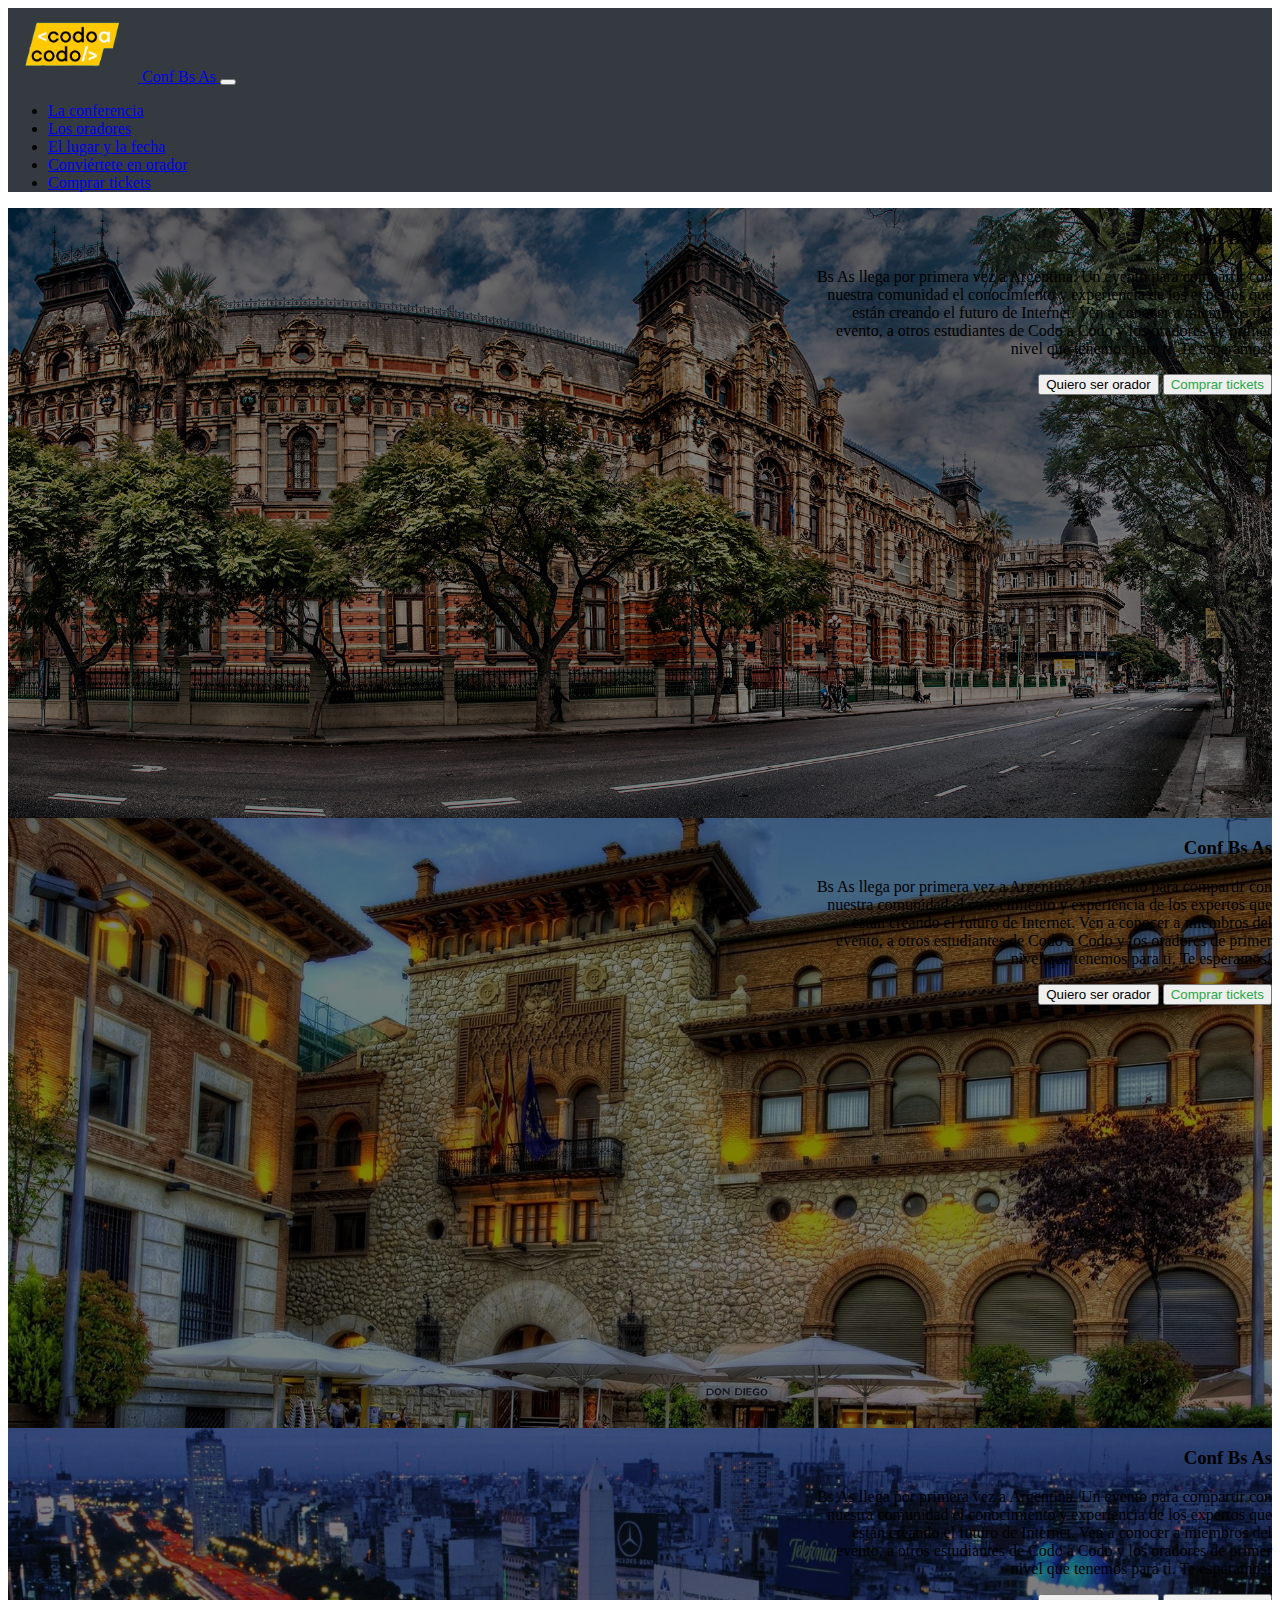
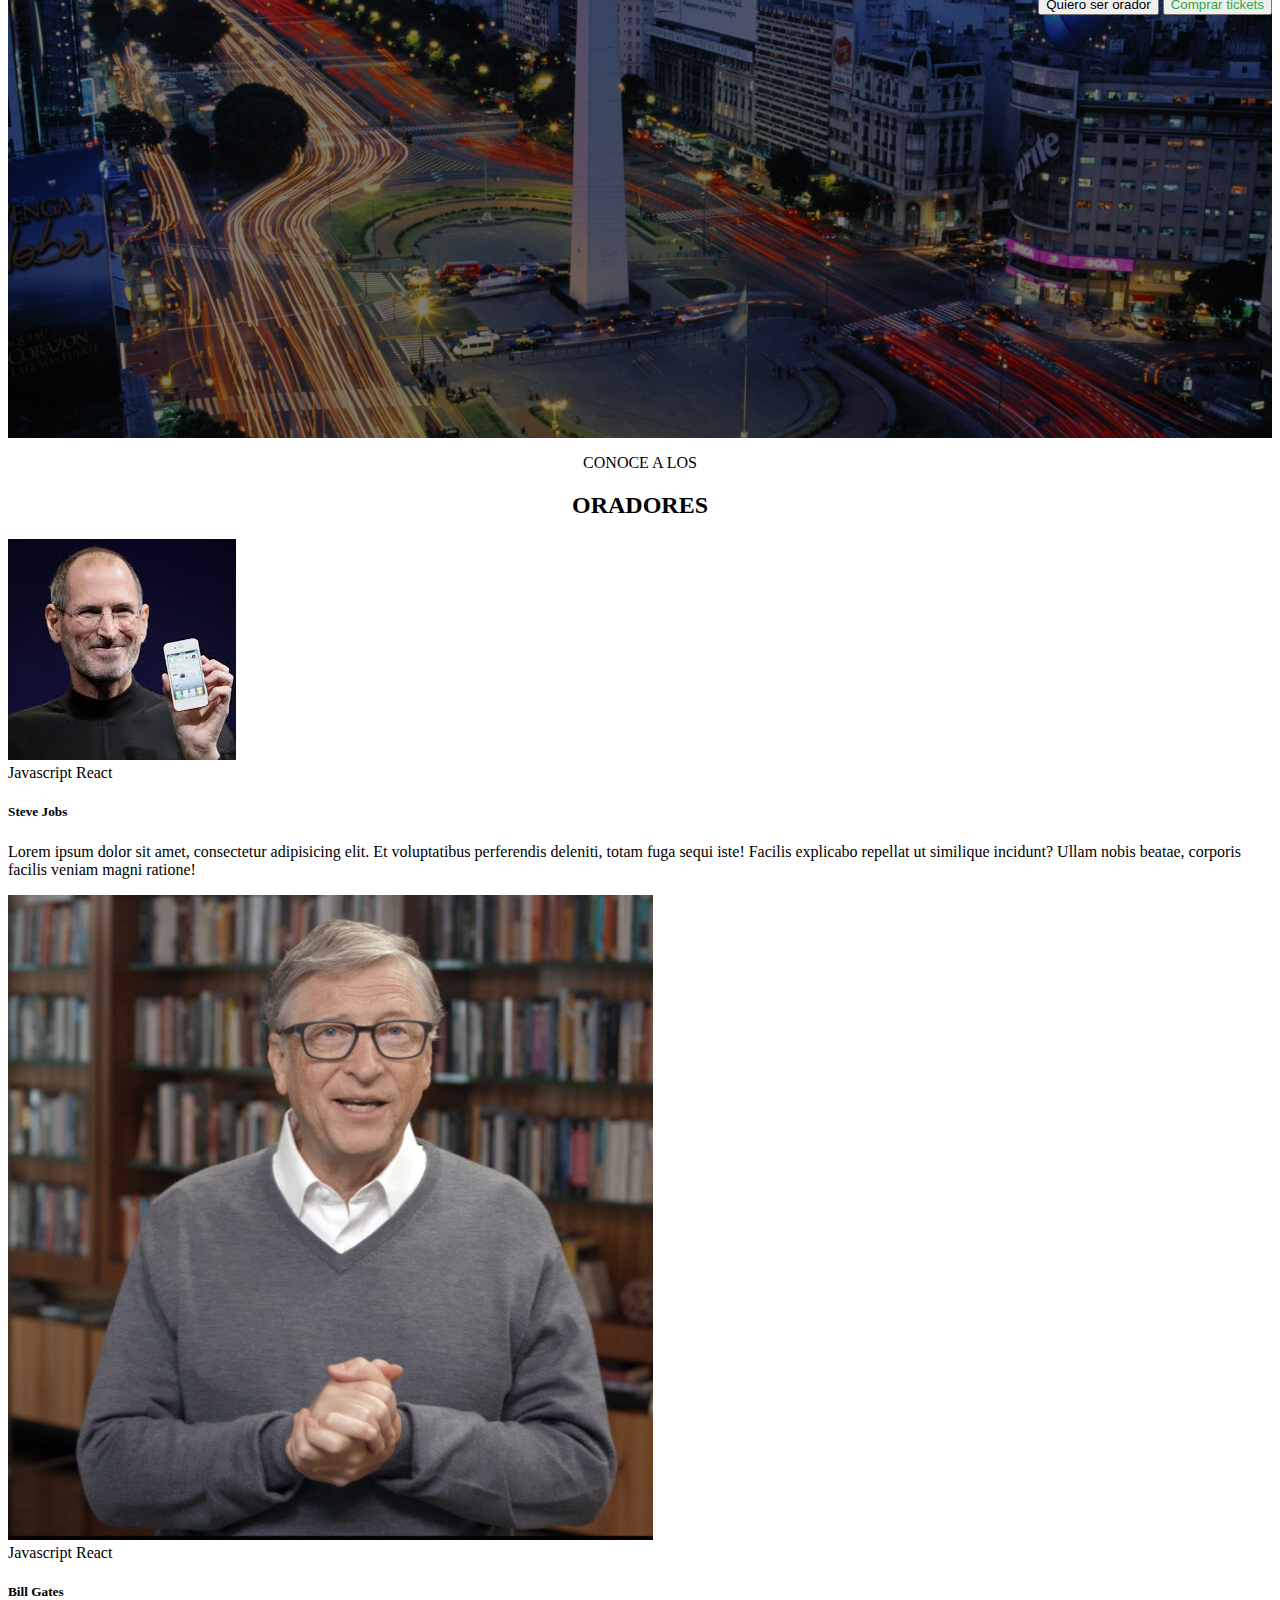
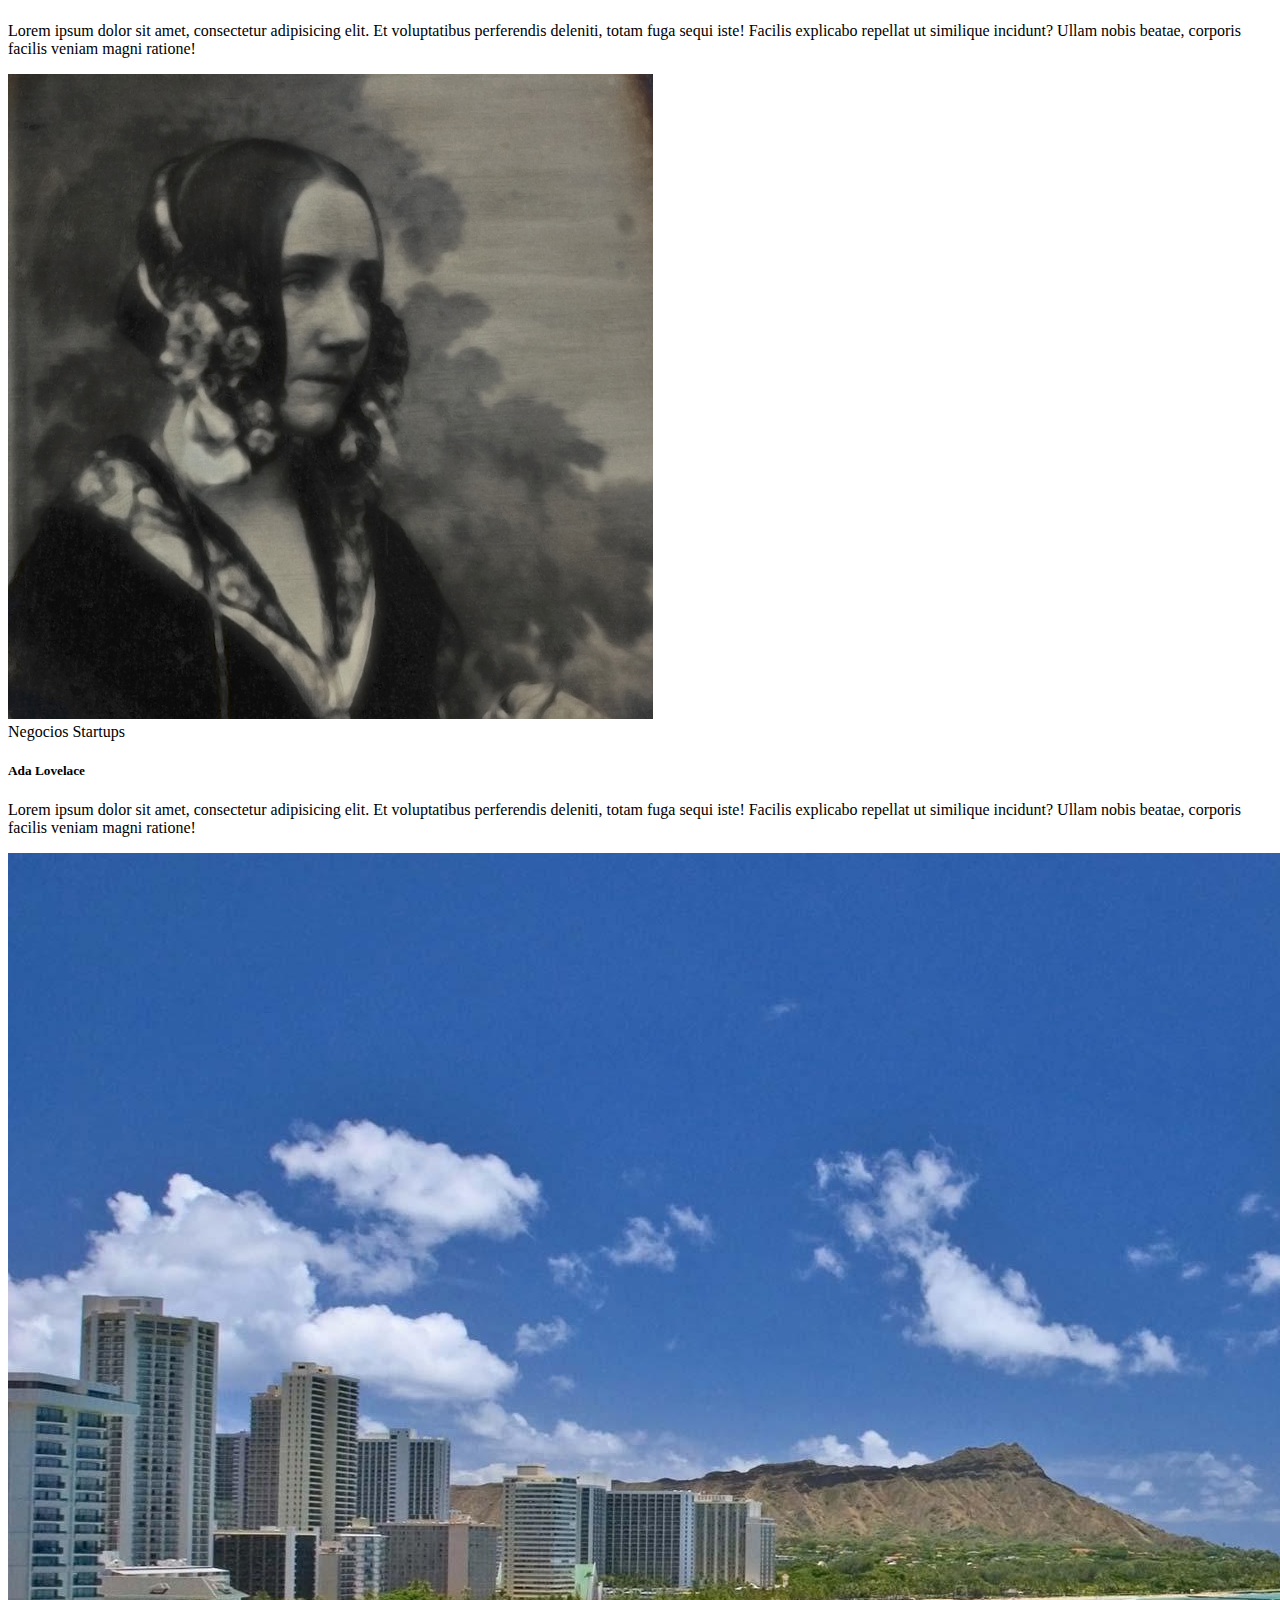
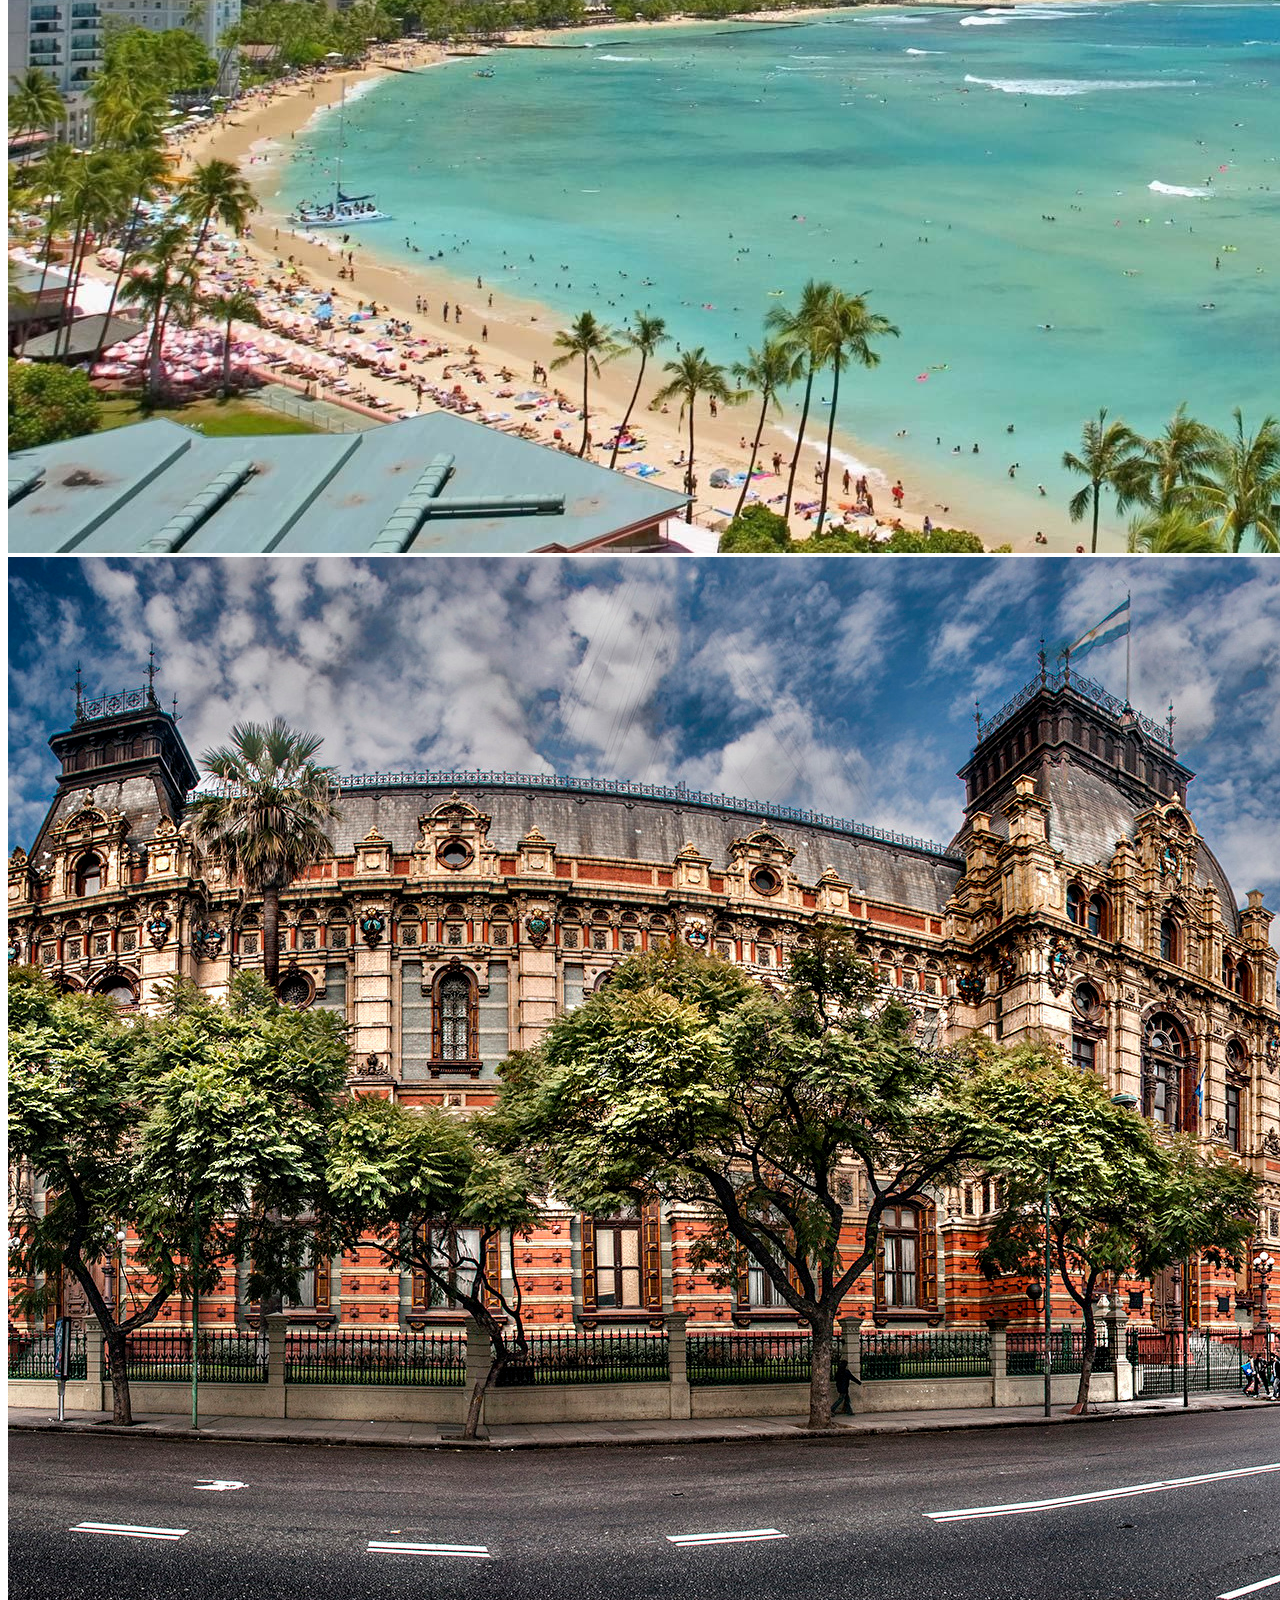
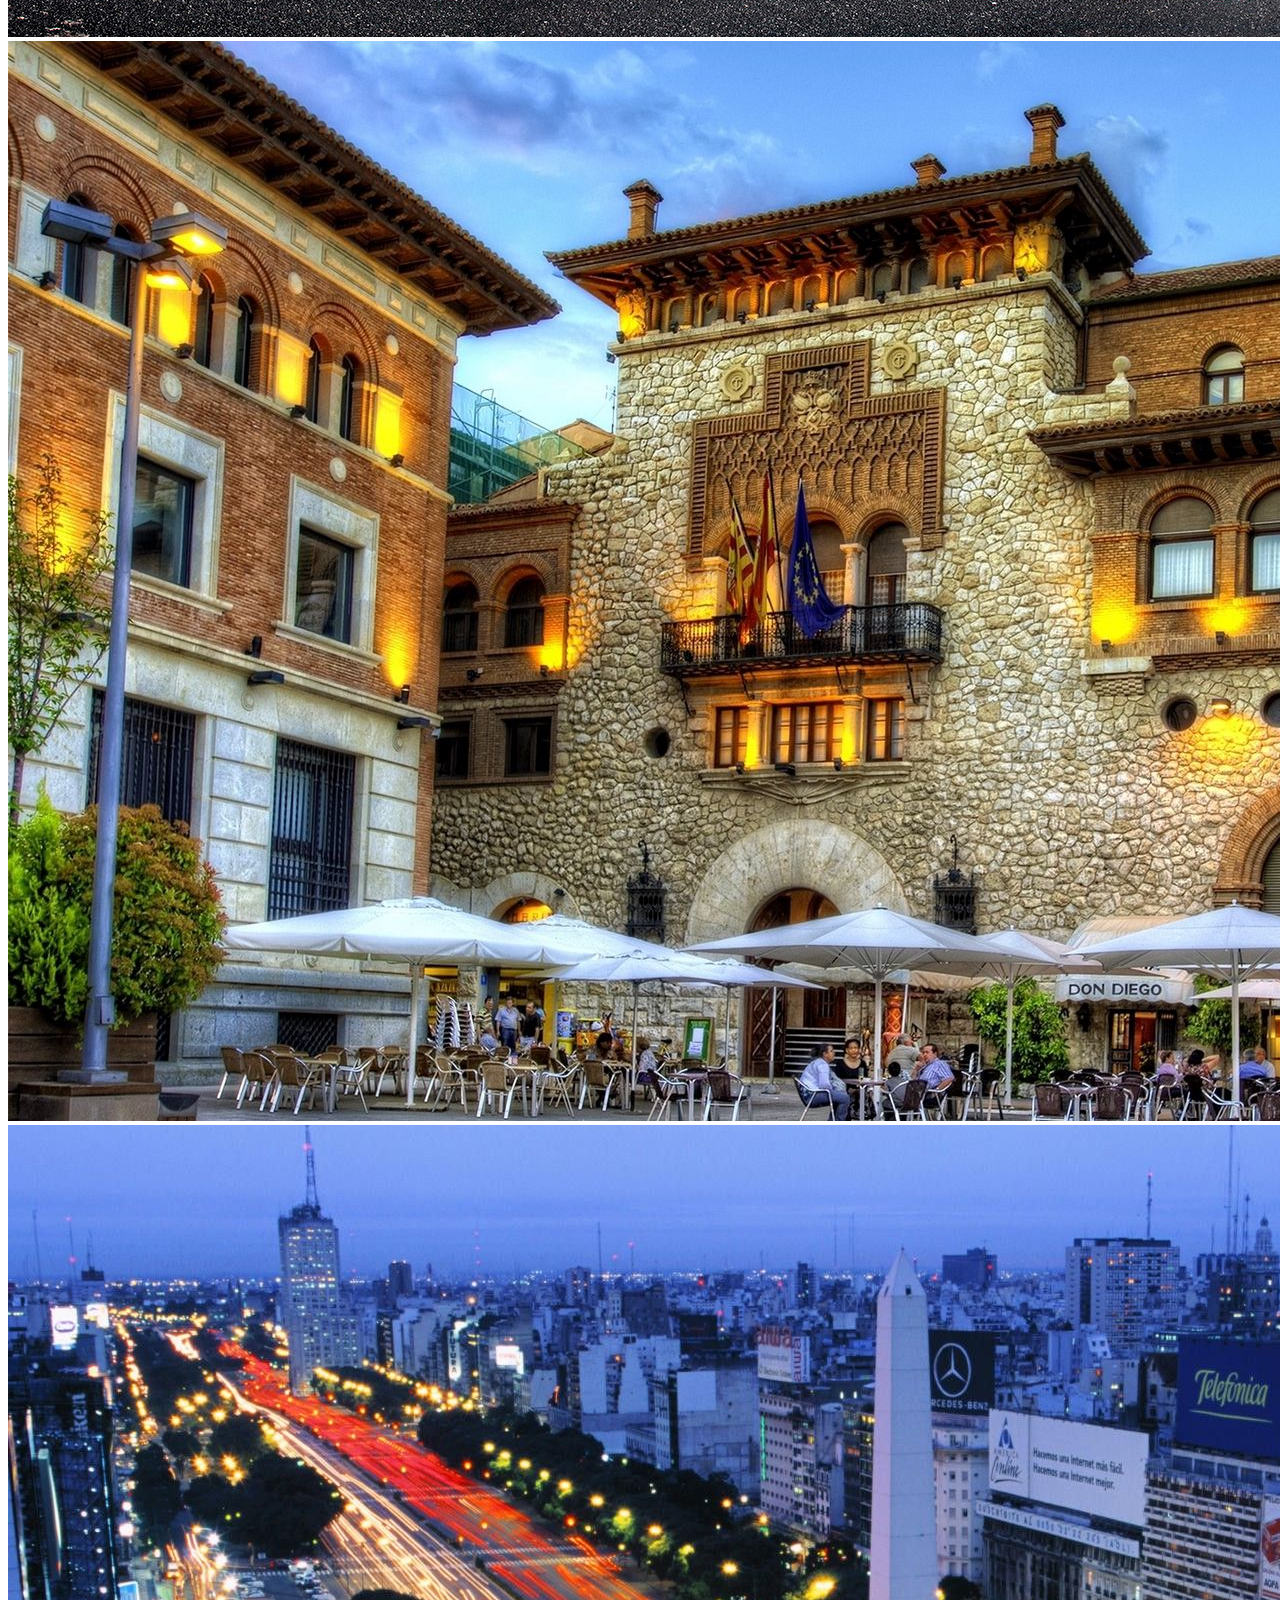
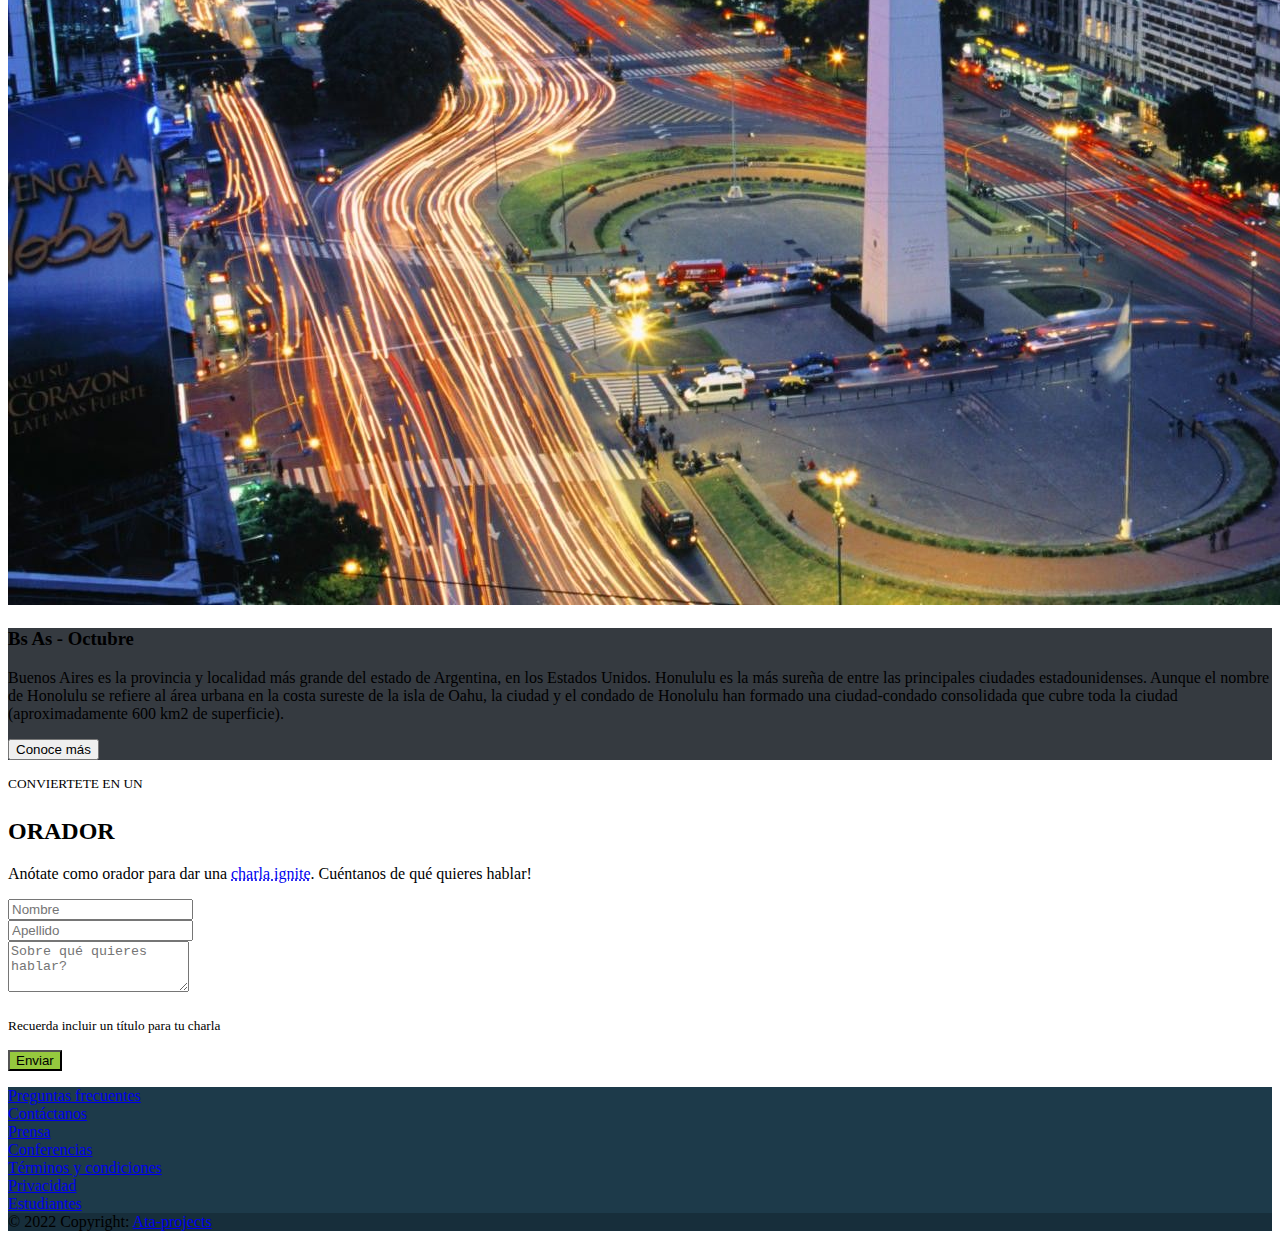
<file: index.html>
<!DOCTYPE html>
<html lang="en">
<head>

    <!-- Required meta tags -->
    <meta charset="UTF-8">
    <meta http-equiv="X-UA-Compatible" content="IE=edge">
    <meta name="viewport" content="width=device-width, initial-scale=1.0">

    <!-- CSS -->
    <link rel="stylesheet" href="/css/style.css">
    
    <!-- Bootstrap CSS -->
    <link href="https://cdn.jsdelivr.net/npm/bootstrap@5.2.1/dist/css/bootstrap.min.css" rel="stylesheet" integrity="sha384-iYQeCzEYFbKjA/T2uDLTpkwGzCiq6soy8tYaI1GyVh/UjpbCx/TYkiZhlZB6+fzT" crossorigin="anonymous">

    <title>TP Integrador</title>
</head>

<body>
    <!-- HEADER -->
    <header>
        <!-- Navbar container -->
        <nav class="navbar fixed-top navbar-expand-lg navbar-dark bg-graynav">
            <div class="container" style="max-width: 90%;">
                <a class="navbar-brand ps-3 p-2 fs-3" href="/html/index.html">
                    <img src="/images/codoacodo.png" alt="" width="130px" height="auto"
                        class="d-inline-block align-text-center">
                    Conf Bs As
                </a>
                <button class="navbar-toggler" type="button" data-bs-toggle="collapse"
                    data-bs-target="#navbarTogglerDemo02" aria-controls="navbarTogglerDemo02" aria-expanded="false"
                    aria-label="Toggle navigation">
                    <span class="navbar-toggler-icon pr-2"></span>
                </button>

                <div class="collapse navbar-collapse" id="navbarTogglerDemo02">
                    <ul class="navbar-nav ms-auto mb-2 mb-lg-0 end-0 pe-3 p-2">
                        <li class="nav-item">
                            <a class="nav-link active" aria-current="page" href="#">La conferencia</a>
                        </li>
                        <li class="nav-item">
                            <a class="nav-link" href="#oradores">Los oradores</a>
                        </li>
                        <li class="nav-item">
                            <a class="nav-link" href="#lugarYFecha">El lugar y la fecha</a>
                        </li>
                        <li class="nav-item">
                            <a class="nav-link" href="#convierteteFormulario">Conviértete en orador</a>
                        </li>
                        <li class="nav-item">
                            <a class="nav-link text-success" href="#">Comprar tickets</a>
                        </li>
                    </ul>
                </div>
            </div>
        </nav>
    </header>

    <!-- MAIN -->
    <main>
        <!-- Carrousel -->
        <div id="carouselExampleSlidesOnly" class="carousel slide" data-bs-ride="carousel">
            <div class="carousel-inner">
                <div class="carousel-item active img-1 tot-img">
                    <div class="grad-img">
                        <div class="carousel-caption d-none d-md-block">
                            <h3>Conf Bs As</h3>
                            <p>Bs As llega por primera vez a Argentina. Un evento para compartir con<br>
                                nuestra comunidad el conocimiento y experiencia de los expertos que<br>
                                están creando el futuro de Internet. Ven a conocer a miembros del<br>
                                evento, a otros estudiantes de Codo a Codo y los oradores de primer<br>
                                nivel que tenemos para ti. Te esperamos!</p>
                            <div class="d-grid gap-2 d-md-block">
                                <button type="button" class="btn btn-outline-light">Quiero ser orador</button>
                                <button type="button" class="btn btn-success c-green">Comprar tickets</button>
                            </div>
                        </div>
                    </div>
                </div>

                <div class="carousel-item img-2 tot-img">
                    <div class="grad-img">
                        <div class="carousel-caption d-none d-md-block">
                            <h3>Conf Bs As</h3>
                            <p>Bs As llega por primera vez a Argentina. Un evento para compartir con<br>
                                nuestra comunidad el conocimiento y experiencia de los expertos que<br>
                                están creando el futuro de Internet. Ven a conocer a miembros del<br>
                                evento, a otros estudiantes de Codo a Codo y los oradores de primer<br>
                                nivel que tenemos para ti. Te esperamos!</p>
                            <div class="d-grid gap-2 d-md-block">
                                <button type="button" class="btn btn-outline-light">Quiero ser orador</button>
                                <button type="button" class="btn btn-success c-green">Comprar tickets</button>
                            </div>
                        </div>
                    </div>
                </div>

                <div class="carousel-item img-3 tot-img">
                    <div class="grad-img">
                        <div class="carousel-caption d-none d-md-block">
                            <h3>Conf Bs As</h3>
                            <p>Bs As llega por primera vez a Argentina. Un evento para compartir con<br>
                                nuestra comunidad el conocimiento y experiencia de los expertos que<br>
                                están creando el futuro de Internet. Ven a conocer a miembros del<br>
                                evento, a otros estudiantes de Codo a Codo y los oradores de primer<br>
                                nivel que tenemos para ti. Te esperamos!</p>
                            <div class="d-grid gap-2 d-md-block">
                                <button type="button" class="btn btn-outline-light">Quiero ser orador</button>
                                <button type="button" class="btn btn-success c-green">Comprar tickets</button>
                            </div>
                        </div>
                    </div>
                </div>

            </div>
        </div>

        <!-- Cards -->
        <div id="oradores" class="container">
            <!-- Texto superior de cards -->
            <p class="text-secondary pb-0 mb-0 mt-3" style="text-align: center;">CONOCE A LOS</p>
            <h2 style="text-align: center;">ORADORES</h2>

            <!-- Cards -->
            <div class="row row-cols-1 row-cols-md-3 g-3">
                <div class="col">
                    <div class="card h-100">
                        <img src="/images/steve.jpg" class="card-img-top" alt="Steve">
                        <div class="card-body">
                            <span class="badge bg-warning text-dark">Javascript</span>
                            <span class="badge bg-info text-light">React</span>
                            <h5 class="card-title">Steve Jobs</h5>
                            <p class="card-text">Lorem ipsum dolor sit amet, consectetur adipisicing elit. Et
                                voluptatibus
                                perferendis deleniti, totam fuga sequi iste! Facilis explicabo repellat ut similique
                                incidunt?
                                Ullam nobis beatae, corporis facilis veniam magni ratione!</p>
                        </div>
                    </div>
                </div>
                <div class="col">
                    <div class="card h-100">
                        <img src="/images/bill.jpg" class="card-img-top" alt="Bill">
                        <div class="card-body">
                            <span class="badge bg-warning text-dark">Javascript</span>
                            <span class="badge bg-info text-light">React</span>
                            <h5 class="card-title">Bill Gates</h5>
                            <p class="card-text">Lorem ipsum dolor sit amet, consectetur adipisicing elit. Et
                                voluptatibus
                                perferendis deleniti, totam fuga sequi iste! Facilis explicabo repellat ut similique
                                incidunt?
                                Ullam nobis beatae, corporis facilis veniam magni ratione!</p>
                        </div>
                    </div>
                </div>
                <div class="col">
                    <div class="card h-100">
                        <img src="/images/ada.jpeg" class="card-img-top" alt="Ada">
                        <div class="card-body">
                            <span class="badge bg-secondary">Negocios</span>
                            <span class="badge bg-danger">Startups</span>
                            <h5 class="card-title">Ada Lovelace</h5>
                            <p class="card-text">Lorem ipsum dolor sit amet, consectetur adipisicing elit. Et
                                voluptatibus
                                perferendis deleniti, totam fuga sequi iste! Facilis explicabo repellat ut similique
                                incidunt?
                                Ullam nobis beatae, corporis facilis veniam magni ratione!</p>
                        </div>
                    </div>
                </div>
            </div>
        </div>

        <!-- Card y Carrusel -->
        <div id="lugarYFecha" class="card mb-3 text-light mt-4" style="max-width: 100%;">
            <div class="row g-0">
                <div class="col-md-6 d-flex border">
                    <!-- Carrusel -->
                    <div id="carouselExampleSlidesOnly" class="carousel slide" data-bs-ride="carousel">
                        <div class="carousel-inner">
                            <div class="carousel-item active">
                                <img src="/images/honolulu.jpg" class="d-block w-100" alt="Honolulu">
                            </div>
                            <div class="carousel-item">
                                <img src="/images/hawaii.jpg" class="d-block w-100" alt="...">
                            </div>
                            <div class="carousel-item">
                                <img src="/images/hawaii2.jpg" class="d-block w-100" alt="...">
                            </div>
                            <div class="carousel-item">
                                <img src="/images/hawaii3.jpg" class="d-block w-100" alt="...">
                            </div>
                        </div>
                    </div>
                </div>

                <!-- Texto carrusel -->
                <div class="col-md-6 d-flex border">
                    <div class="card-body bg-graynav">
                        <h3 class="card-title">Bs As - Octubre</h3>
                        <p class="card-text">Buenos Aires es la provincia y localidad más grande del estado de
                            Argentina, en los Estados Unidos. Honululu es la más sureña de entre las principales
                            ciudades estadounidenses. Aunque el nombre de Honolulu se refiere al área urbana en la costa
                            sureste de la isla de Oahu, la ciudad y el condado de Honolulu han formado una
                            ciudad-condado consolidada que cubre toda la ciudad (aproximadamente 600 km2 de superficie).
                        </p>
                        <button type="button" class="btn btn-outline-light">Conoce más</button>
                    </div>
                </div>
            </div>
        </div>

        <!-- Form -->
        <div id="convierteteFormulario" class="container w-50 pt-2">
            <!-- Texto superior del formulario -->
            <div class="text-center">
                <p class="text-secondary m-0"><sup>CONVIERTETE EN UN</sup>
                <h2>ORADOR</h2>
                </p>
                <p class="text-secondary m-1">Anótate como orador para dar una <a href="#!" class="text-secondary"
                        style="text-decoration-style: dotted;">charla ignite</a>. Cuéntanos de qué quieres
                    hablar!</p>
            </div>
            <!-- Formulario -->
            <form class="row g-1 gx-5">
                <div class="col-md-6 mb-3">
                    <input type="text" class="form-control" placeholder="Nombre">
                </div>
                <div class="col-md-6 mb-3">
                    <input type="text" class="form-control" placeholder="Apellido">
                </div>
                <div class="mb-3">
                    <textarea class="form-control fs-4" rows="3" placeholder="Sobre qué quieres hablar?"></textarea>
                    <p class="text-secondary"><sub>Recuerda incluir un título para tu charla</sub></p>
                </div>
                <div class="d-grid">
                    <button class="btn text-white fs-5" style="background-color: #96c93e;" type="submit">Enviar</button>
                </div>
            </form>
        </div>
    </main>

    <!-- FOOTER -->
    <footer class="text-center text-white">
        <section class="mt-8">
            <div class="row align-items-center d-inline-flex justify-content-center p-4">
                <!-- Links del footer -->
                <div class="col gx-5">
                    <a href="#!" class="text-white text-decoration-none">Preguntas frecuentes</a>
                </div>
                <div class="col gx-5">
                    <a href="#!" class="text-white text-decoration-none">Contáctanos</a>
                </div>
                <div class="col gx-5">
                    <a href="#!" class="text-white text-decoration-none">Prensa</a>
                </div>
                <div class="col gx-5">
                    <a href="#!" class="text-white text-decoration-none">Conferencias</a>
                </div>
                <div class="col gx-5">
                    <a href="#!" class="text-white text-decoration-none">Términos y condiciones</a>
                </div>
                <div class="col gx-5">
                    <a href="#!" class="text-white text-decoration-none">Privacidad</a>
                </div>
                <div class="col">
                    <a href="#!" class="text-white text-decoration-none">Estudiantes</a>
                </div>
            </div>
        </section>

        <!-- Copyright -->
        <div class="text-center p-2 bg-cr">
            © 2022 Copyright:
            <a class="text-white" href="https://github.com/AleTaborda">Ata-projects</a>
        </div>
    </footer>

    <!--Bootstrap Bundle with Popper -->
    <script src="https://cdn.jsdelivr.net/npm/bootstrap@5.2.1/dist/js/bootstrap.bundle.min.js" integrity="sha384-u1OknCvxWvY5kfmNBILK2hRnQC3Pr17a+RTT6rIHI7NnikvbZlHgTPOOmMi466C8" crossorigin="anonymous"></script>
</body>
</html>
</file>
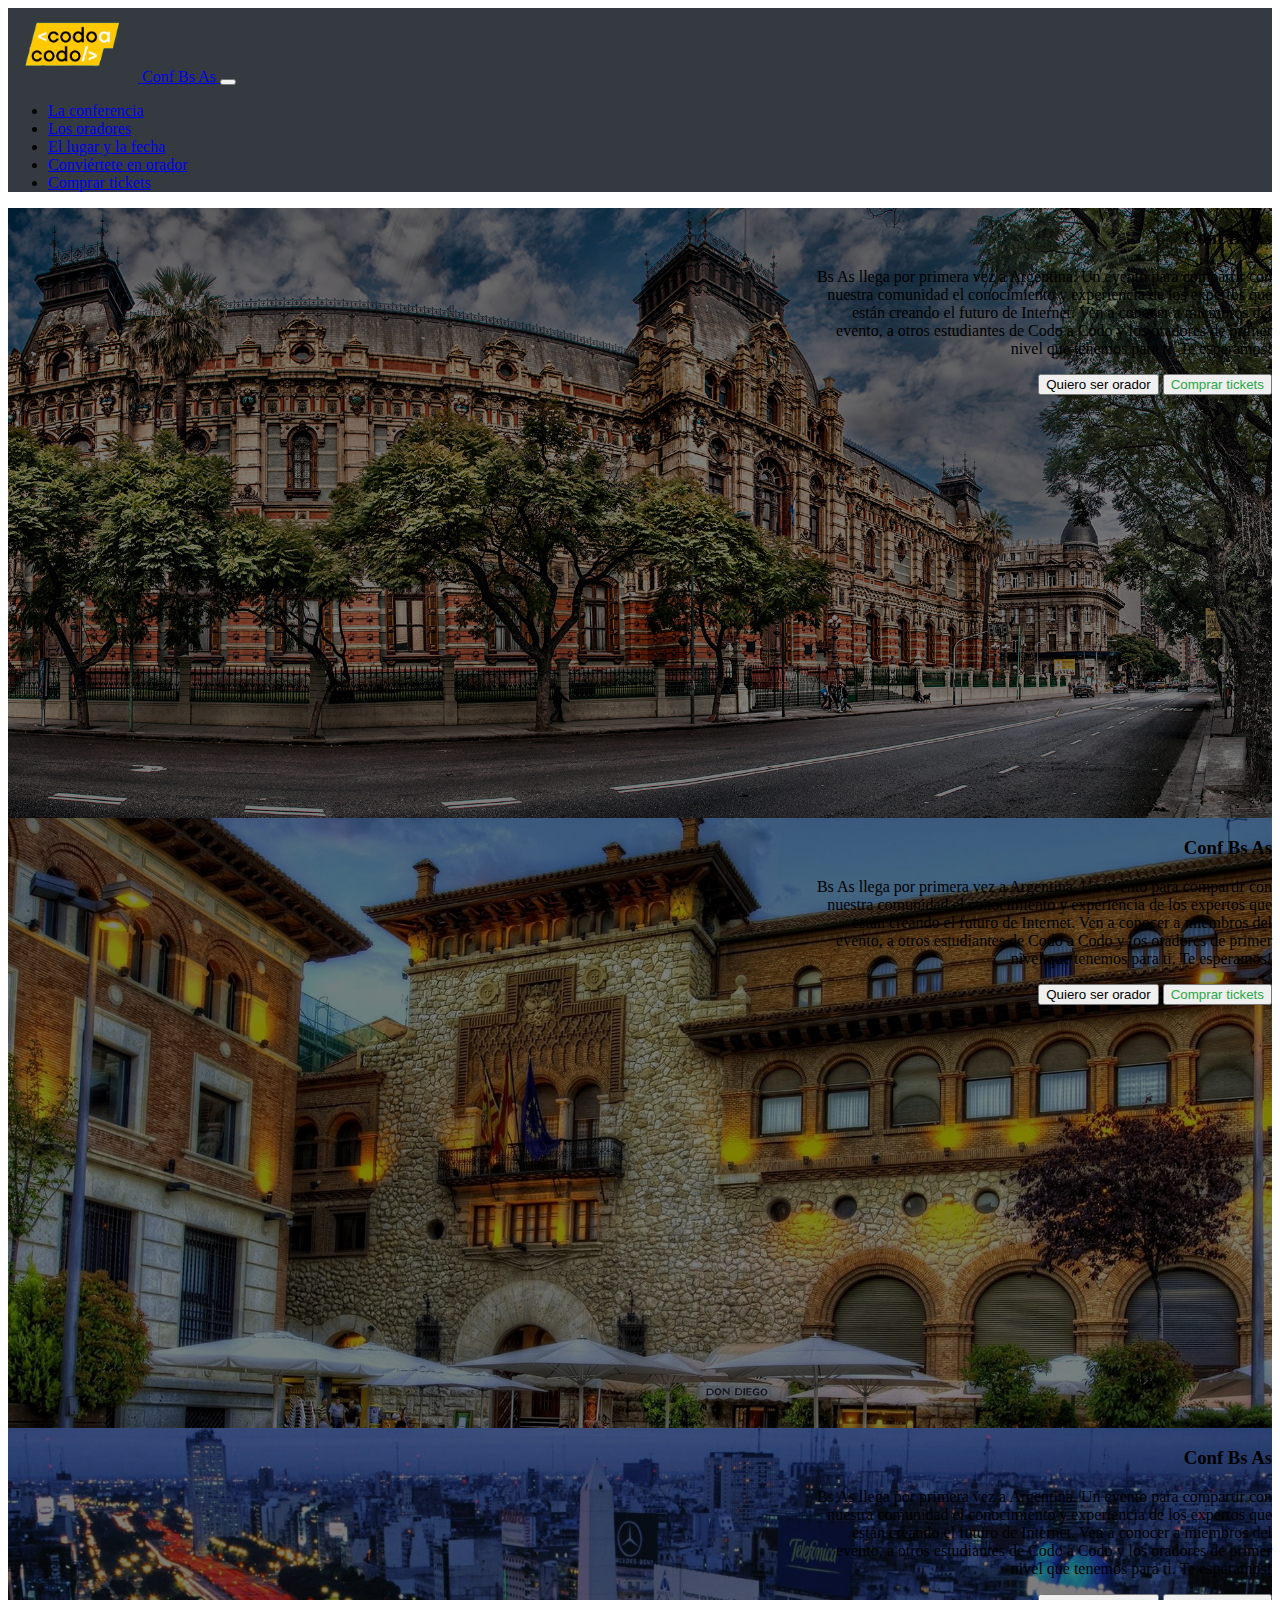
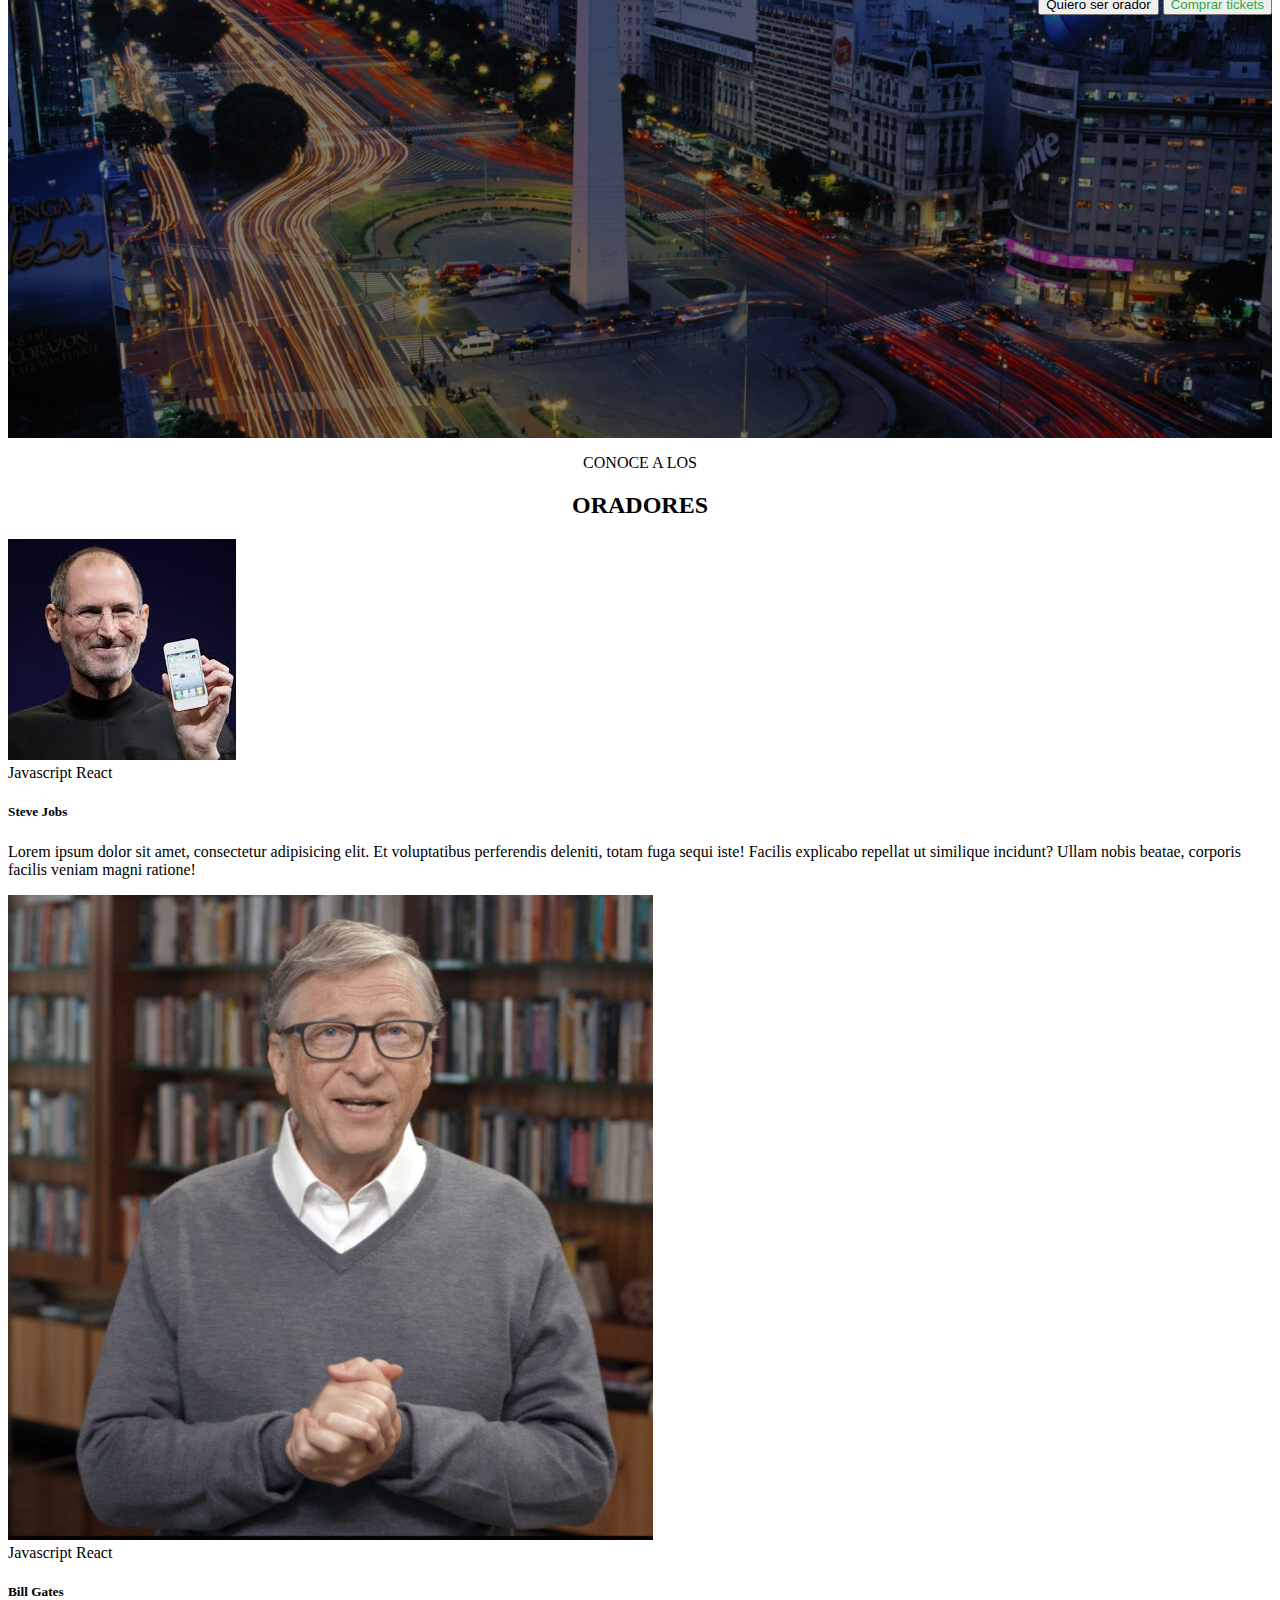
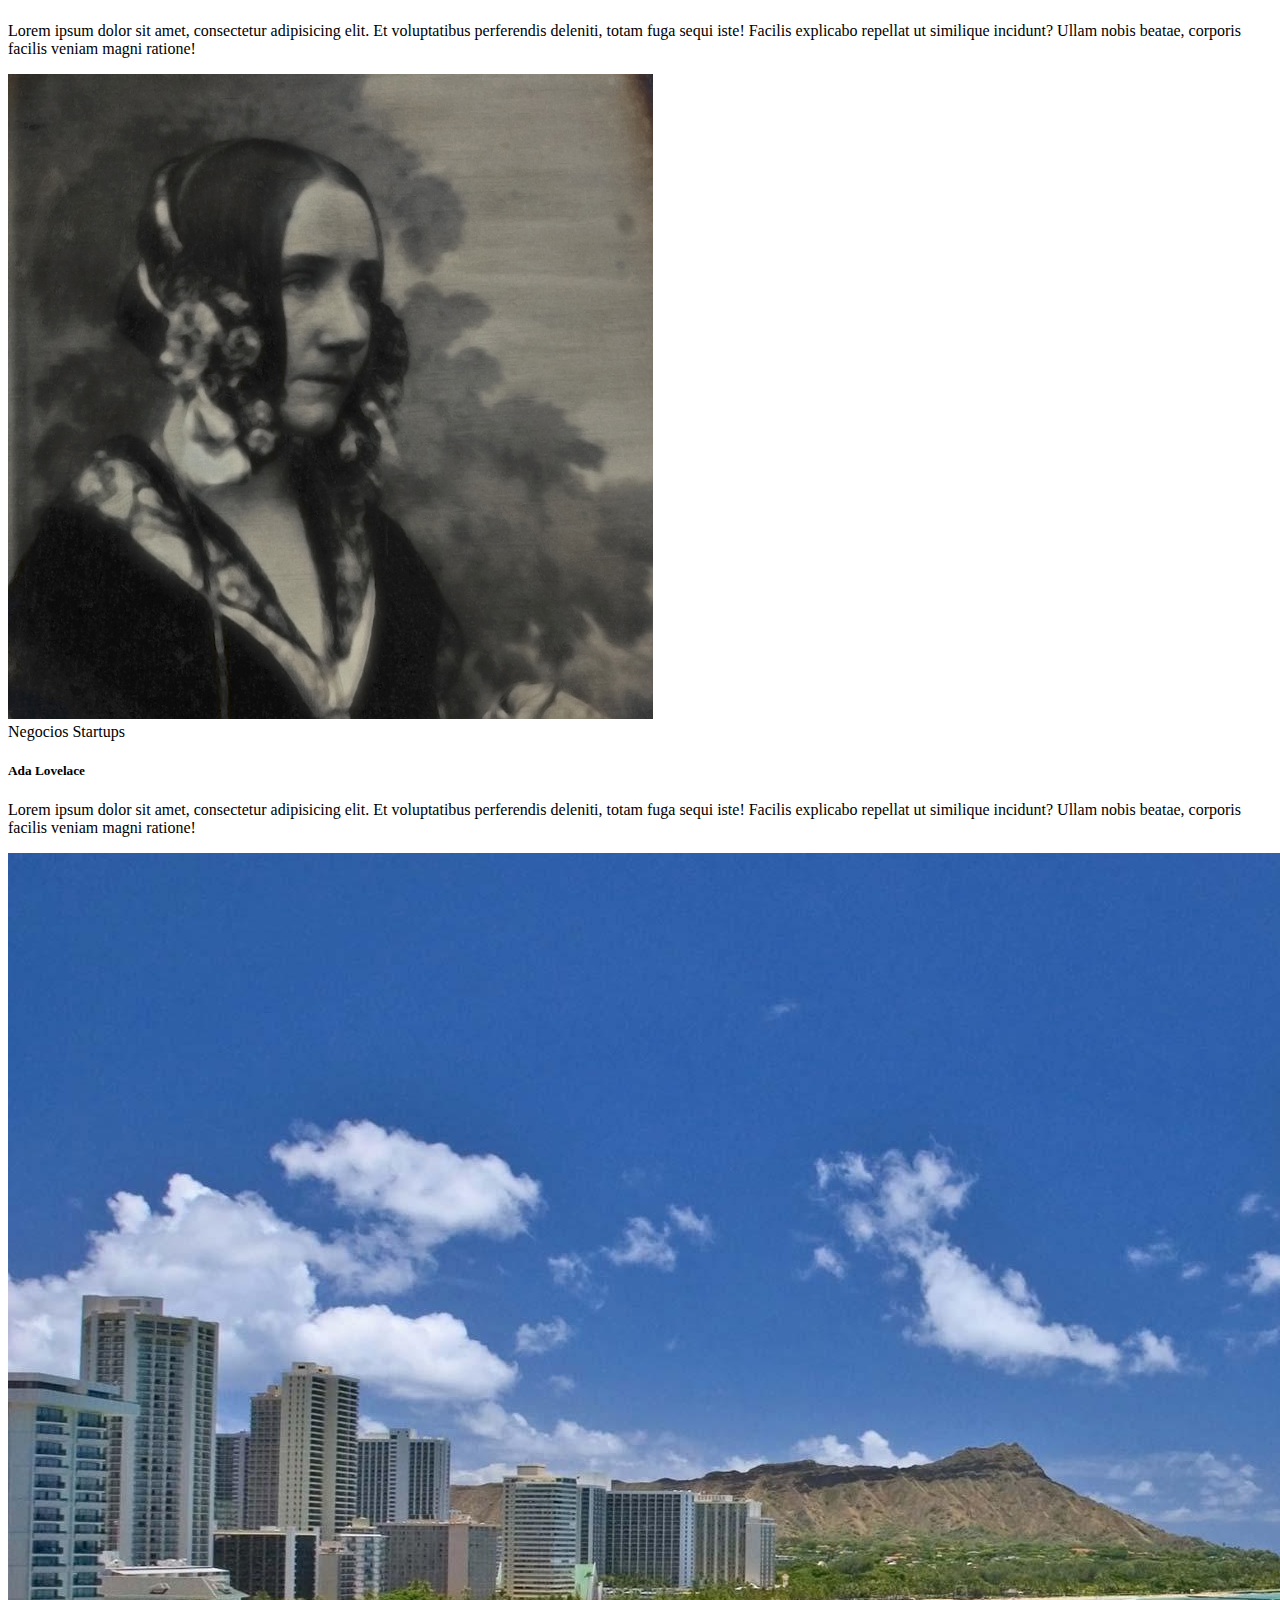
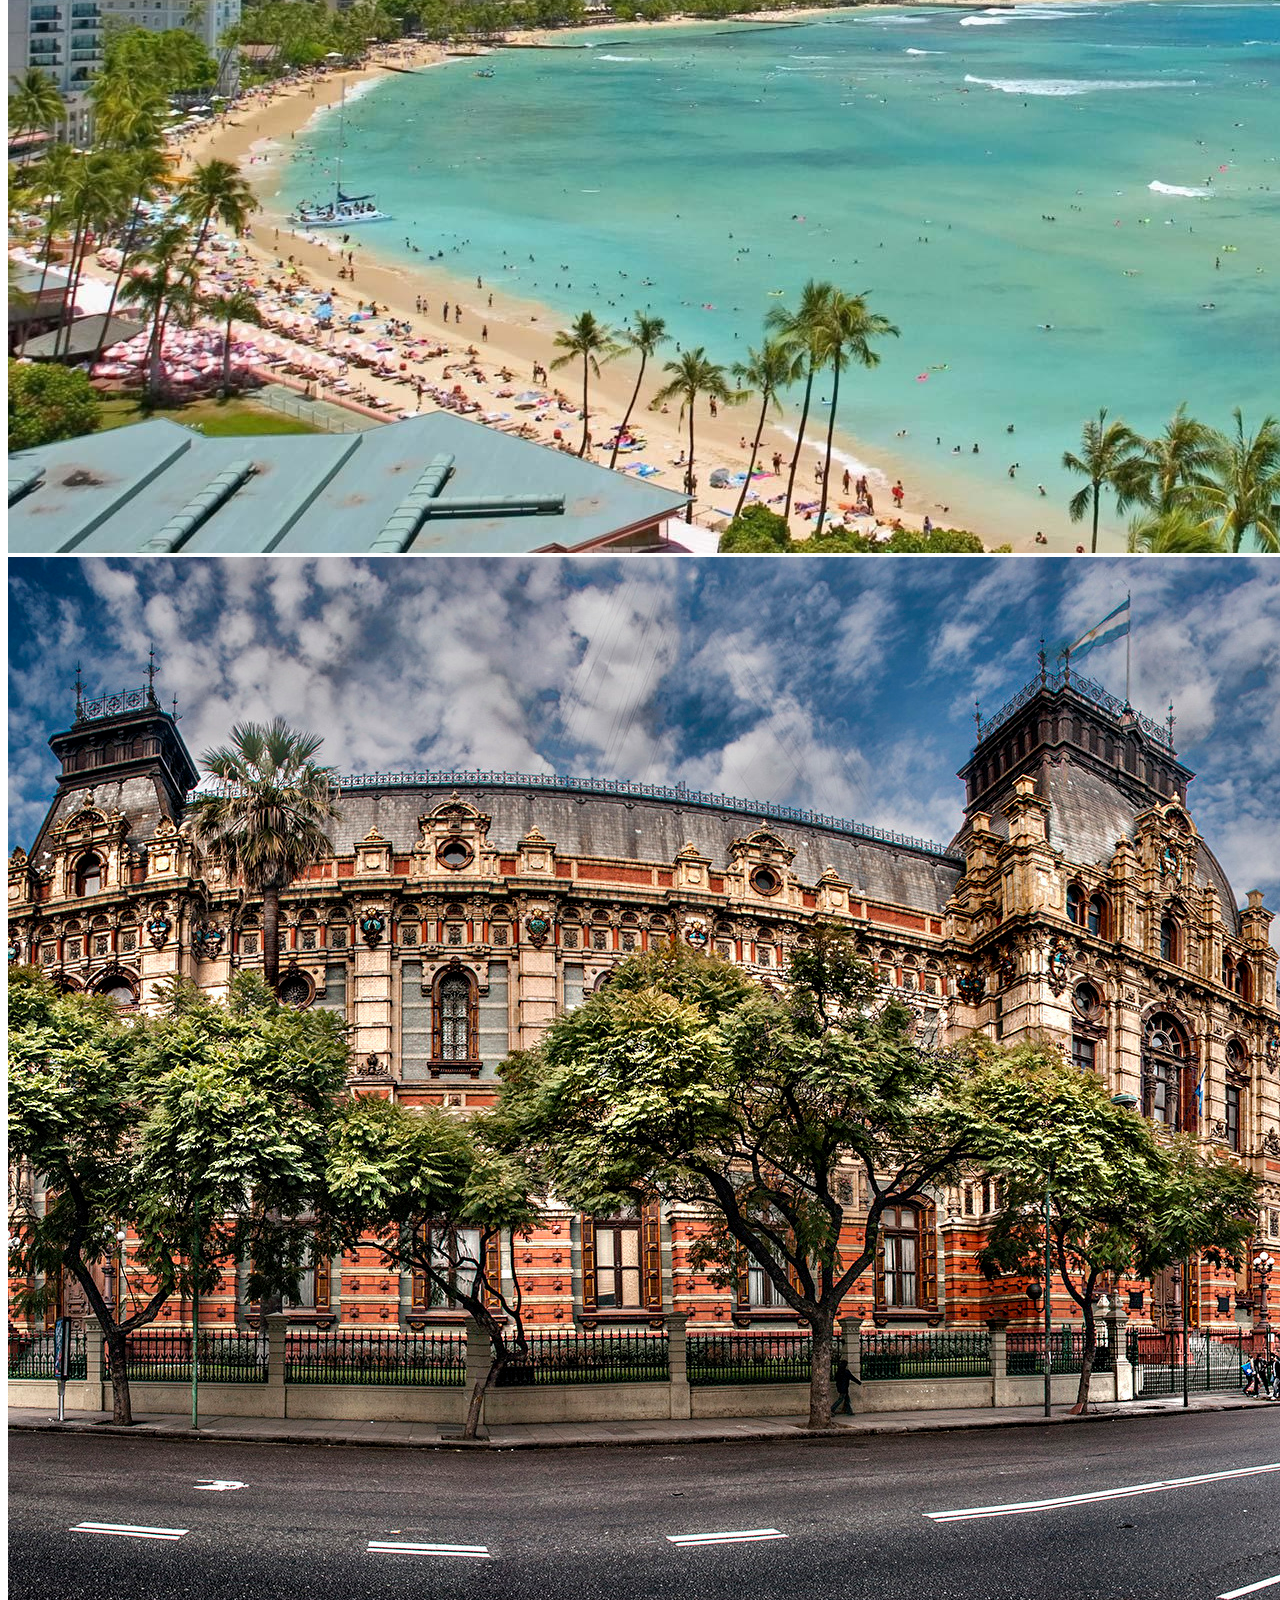
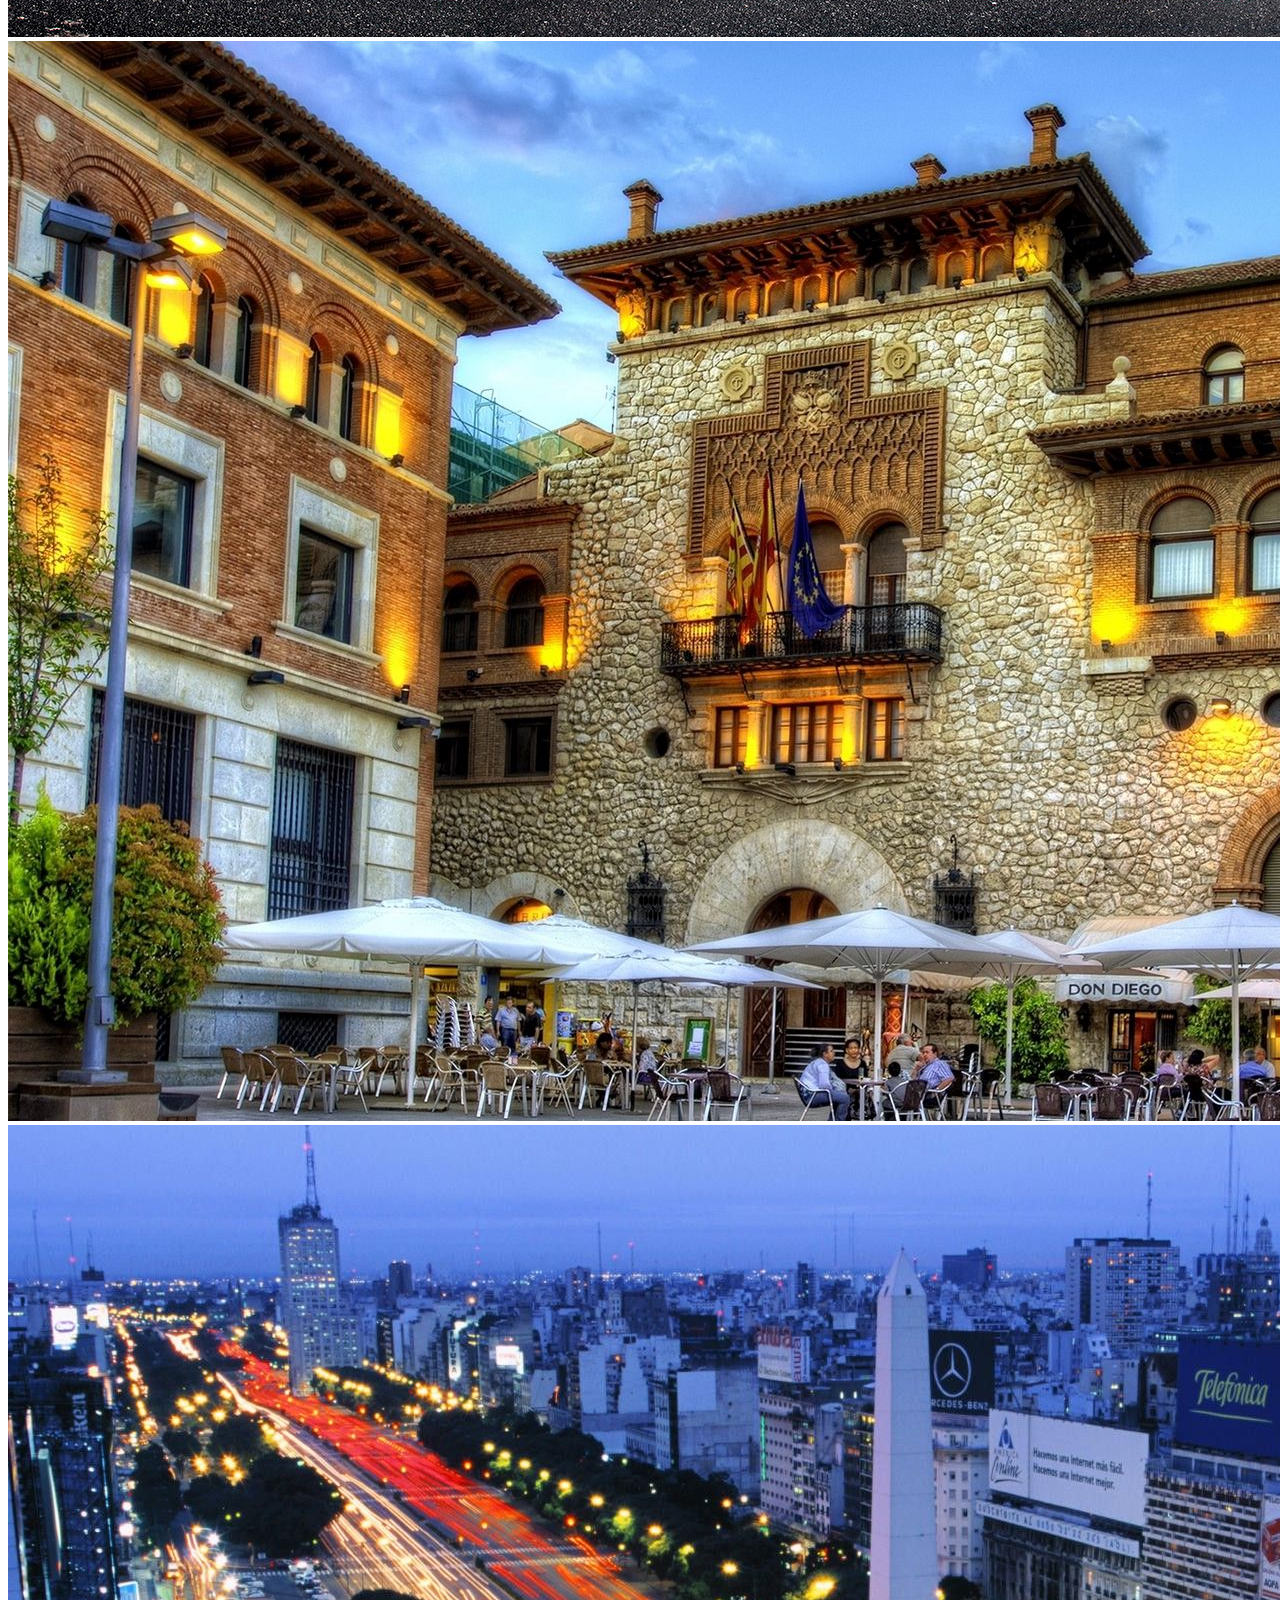
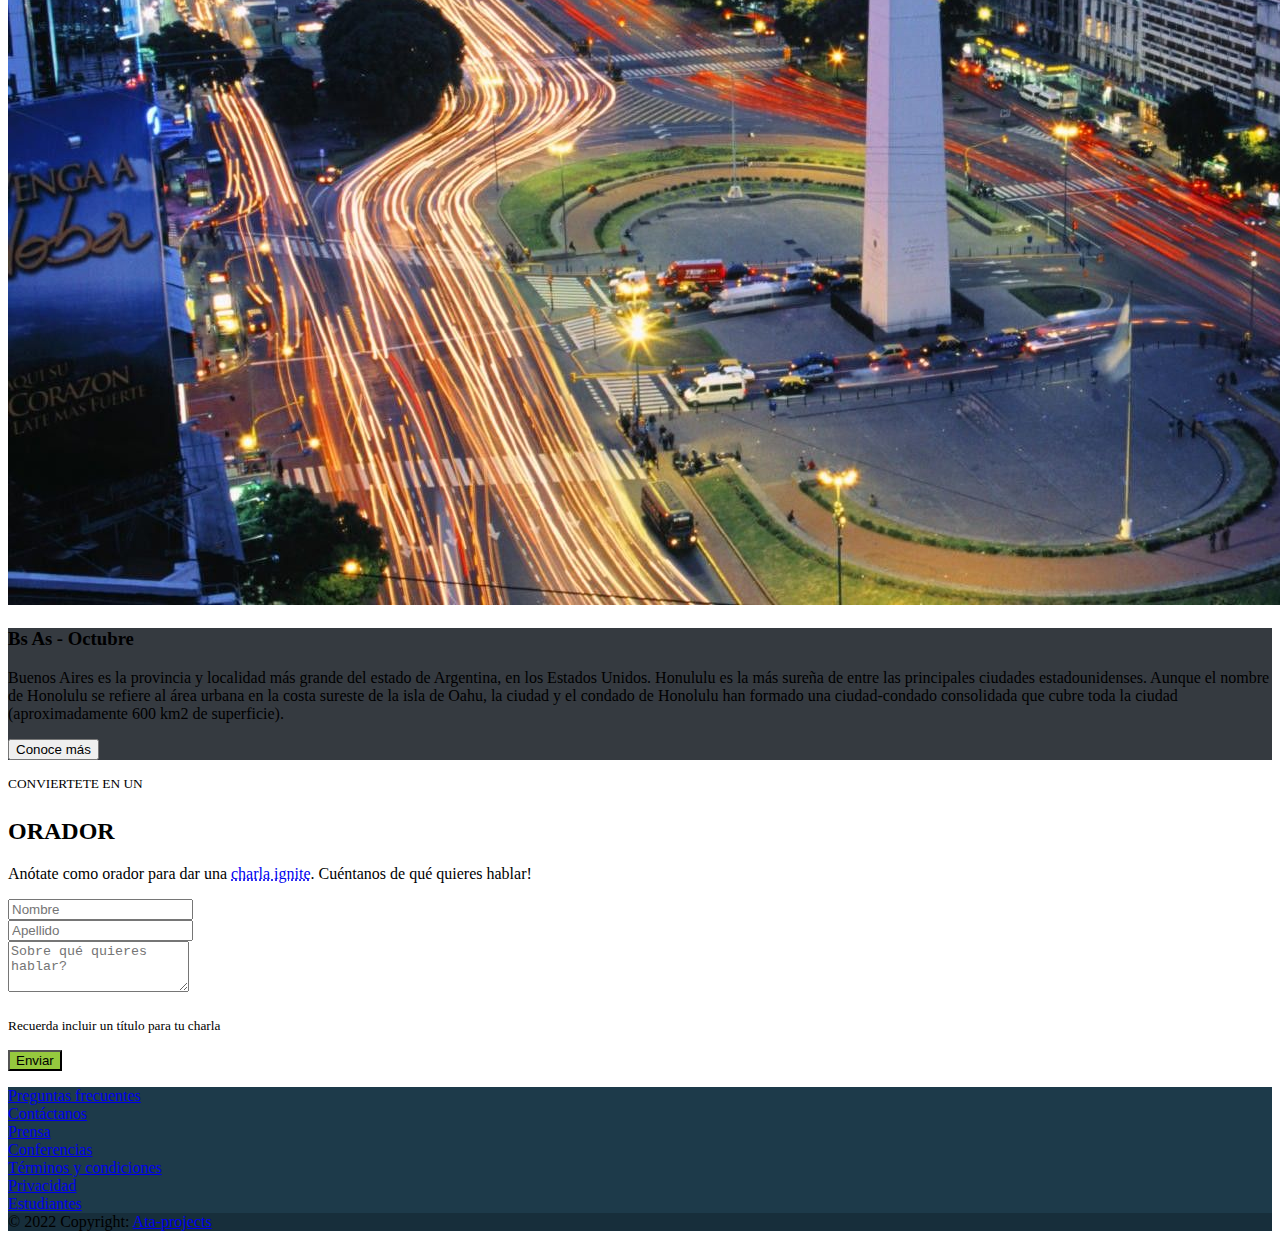
<file: html/index.html>
<!DOCTYPE html>
<html lang="en">
<head>

    <!-- Required meta tags -->
    <meta charset="UTF-8">
    <meta http-equiv="X-UA-Compatible" content="IE=edge">
    <meta name="viewport" content="width=device-width, initial-scale=1.0">

    <!-- CSS -->
    <link rel="stylesheet" href="/css/style.css">

    <!-- Bootstrap CSS -->
    <link href="https://cdn.jsdelivr.net/npm/bootstrap@5.1.3/dist/css/bootstrap.min.css" rel="stylesheet"
        integrity="sha384-1BmE4kWBq78iYhFldvKuhfTAU6auU8tT94WrHftjDbrCEXSU1oBoqyl2QvZ6jIW3" crossorigin="anonymous">

    <title>TP Integrador</title>
</head>

<body>
    <!-- HEADER -->
    <header>
        <!-- Navbar container -->
        <nav class="navbar fixed-top navbar-expand-lg navbar-dark bg-graynav">
            <div class="container" style="max-width: 90%;">
                <a class="navbar-brand ps-3 p-2 fs-3" href="/html/index.html">
                    <img src="/images/codoacodo.png" alt="" width="130px" height="auto"
                        class="d-inline-block align-text-center">
                    Conf Bs As
                </a>
                <button class="navbar-toggler" type="button" data-bs-toggle="collapse"
                    data-bs-target="#navbarTogglerDemo02" aria-controls="navbarTogglerDemo02" aria-expanded="false"
                    aria-label="Toggle navigation">
                    <span class="navbar-toggler-icon pr-2"></span>
                </button>

                <div class="collapse navbar-collapse" id="navbarTogglerDemo02">
                    <ul class="navbar-nav ms-auto mb-2 mb-lg-0 end-0 pe-3 p-2">
                        <li class="nav-item">
                            <a class="nav-link active" aria-current="page" href="#">La conferencia</a>
                        </li>
                        <li class="nav-item">
                            <a class="nav-link" href="#oradores">Los oradores</a>
                        </li>
                        <li class="nav-item">
                            <a class="nav-link" href="#lugarYFecha">El lugar y la fecha</a>
                        </li>
                        <li class="nav-item">
                            <a class="nav-link" href="#convierteteFormulario">Conviértete en orador</a>
                        </li>
                        <li class="nav-item">
                            <a class="nav-link text-success" href="#">Comprar tickets</a>
                        </li>
                    </ul>
                </div>
            </div>
        </nav>
    </header>

    <!-- MAIN -->
    <main>
        <!-- Carrousel -->
        <div id="carouselExampleSlidesOnly" class="carousel slide" data-bs-ride="carousel">
            <div class="carousel-inner">
                <div class="carousel-item active img-1 tot-img">
                    <div class="grad-img">
                        <div class="carousel-caption d-none d-md-block">
                            <h3>Conf Bs As</h3>
                            <p>Bs As llega por primera vez a Argentina. Un evento para compartir con<br>
                                nuestra comunidad el conocimiento y experiencia de los expertos que<br>
                                están creando el futuro de Internet. Ven a conocer a miembros del<br>
                                evento, a otros estudiantes de Codo a Codo y los oradores de primer<br>
                                nivel que tenemos para ti. Te esperamos!</p>
                            <div class="d-grid gap-2 d-md-block">
                                <button type="button" class="btn btn-outline-light">Quiero ser orador</button>
                                <button type="button" class="btn btn-success c-green">Comprar tickets</button>
                            </div>
                        </div>
                    </div>
                </div>

                <div class="carousel-item img-2 tot-img">
                    <div class="grad-img">
                        <div class="carousel-caption d-none d-md-block">
                            <h3>Conf Bs As</h3>
                            <p>Bs As llega por primera vez a Argentina. Un evento para compartir con<br>
                                nuestra comunidad el conocimiento y experiencia de los expertos que<br>
                                están creando el futuro de Internet. Ven a conocer a miembros del<br>
                                evento, a otros estudiantes de Codo a Codo y los oradores de primer<br>
                                nivel que tenemos para ti. Te esperamos!</p>
                            <div class="d-grid gap-2 d-md-block">
                                <button type="button" class="btn btn-outline-light">Quiero ser orador</button>
                                <button type="button" class="btn btn-success c-green">Comprar tickets</button>
                            </div>
                        </div>
                    </div>
                </div>

                <div class="carousel-item img-3 tot-img">
                    <div class="grad-img">
                        <div class="carousel-caption d-none d-md-block">
                            <h3>Conf Bs As</h3>
                            <p>Bs As llega por primera vez a Argentina. Un evento para compartir con<br>
                                nuestra comunidad el conocimiento y experiencia de los expertos que<br>
                                están creando el futuro de Internet. Ven a conocer a miembros del<br>
                                evento, a otros estudiantes de Codo a Codo y los oradores de primer<br>
                                nivel que tenemos para ti. Te esperamos!</p>
                            <div class="d-grid gap-2 d-md-block">
                                <button type="button" class="btn btn-outline-light">Quiero ser orador</button>
                                <button type="button" class="btn btn-success c-green">Comprar tickets</button>
                            </div>
                        </div>
                    </div>
                </div>

            </div>
        </div>

        <!-- Cards -->
        <div id="oradores" class="container">
            <!-- Texto superior de cards -->
            <p class="text-secondary pb-0 mb-0 mt-3" style="text-align: center;">CONOCE A LOS</p>
            <h2 style="text-align: center;">ORADORES</h2>

            <!-- Cards -->
            <div class="row row-cols-1 row-cols-md-3 g-3">
                <div class="col">
                    <div class="card h-100">
                        <img src="/images/steve.jpg" class="card-img-top" alt="Steve">
                        <div class="card-body">
                            <span class="badge bg-warning text-dark">Javascript</span>
                            <span class="badge bg-info text-light">React</span>
                            <h5 class="card-title">Steve Jobs</h5>
                            <p class="card-text">Lorem ipsum dolor sit amet, consectetur adipisicing elit. Et
                                voluptatibus
                                perferendis deleniti, totam fuga sequi iste! Facilis explicabo repellat ut similique
                                incidunt?
                                Ullam nobis beatae, corporis facilis veniam magni ratione!</p>
                        </div>
                    </div>
                </div>
                <div class="col">
                    <div class="card h-100">
                        <img src="/images/bill.jpg" class="card-img-top" alt="Bill">
                        <div class="card-body">
                            <span class="badge bg-warning text-dark">Javascript</span>
                            <span class="badge bg-info text-light">React</span>
                            <h5 class="card-title">Bill Gates</h5>
                            <p class="card-text">Lorem ipsum dolor sit amet, consectetur adipisicing elit. Et
                                voluptatibus
                                perferendis deleniti, totam fuga sequi iste! Facilis explicabo repellat ut similique
                                incidunt?
                                Ullam nobis beatae, corporis facilis veniam magni ratione!</p>
                        </div>
                    </div>
                </div>
                <div class="col">
                    <div class="card h-100">
                        <img src="/images/ada.jpeg" class="card-img-top" alt="Ada">
                        <div class="card-body">
                            <span class="badge bg-secondary">Negocios</span>
                            <span class="badge bg-danger">Startups</span>
                            <h5 class="card-title">Ada Lovelace</h5>
                            <p class="card-text">Lorem ipsum dolor sit amet, consectetur adipisicing elit. Et
                                voluptatibus
                                perferendis deleniti, totam fuga sequi iste! Facilis explicabo repellat ut similique
                                incidunt?
                                Ullam nobis beatae, corporis facilis veniam magni ratione!</p>
                        </div>
                    </div>
                </div>
            </div>
        </div>

        <!-- Card y Carrusel -->
        <div id="lugarYFecha" class="card mb-3 text-light mt-4" style="max-width: 100%;">
            <div class="row g-0">
                <div class="col-md-6 d-flex border">
                    <!-- Carrusel -->
                    <div id="carouselExampleSlidesOnly" class="carousel slide" data-bs-ride="carousel">
                        <div class="carousel-inner">
                            <div class="carousel-item active">
                                <img src="/images/honolulu.jpg" class="d-block w-100" alt="Honolulu">
                            </div>
                            <div class="carousel-item">
                                <img src="/images/hawaii.jpg" class="d-block w-100" alt="...">
                            </div>
                            <div class="carousel-item">
                                <img src="/images/hawaii2.jpg" class="d-block w-100" alt="...">
                            </div>
                            <div class="carousel-item">
                                <img src="/images/hawaii3.jpg" class="d-block w-100" alt="...">
                            </div>
                        </div>
                    </div>
                </div>

                <!-- Texto carrusel -->
                <div class="col-md-6 d-flex border">
                    <div class="card-body bg-graynav">
                        <h3 class="card-title">Bs As - Octubre</h3>
                        <p class="card-text">Buenos Aires es la provincia y localidad más grande del estado de
                            Argentina, en los Estados Unidos. Honululu es la más sureña de entre las principales
                            ciudades estadounidenses. Aunque el nombre de Honolulu se refiere al área urbana en la costa
                            sureste de la isla de Oahu, la ciudad y el condado de Honolulu han formado una
                            ciudad-condado consolidada que cubre toda la ciudad (aproximadamente 600 km2 de superficie).
                        </p>
                        <button type="button" class="btn btn-outline-light">Conoce más</button>
                    </div>
                </div>
            </div>
        </div>

        <!-- Form -->
        <div id="convierteteFormulario" class="container w-50 pt-2">
            <!-- Texto superior del formulario -->
            <div class="text-center">
                <p class="text-secondary m-0"><sup>CONVIERTETE EN UN</sup>
                <h2>ORADOR</h2>
                </p>
                <p class="text-secondary m-1">Anótate como orador para dar una <a href="#!" class="text-secondary"
                        style="text-decoration-style: dotted;">charla ignite</a>. Cuéntanos de qué quieres
                    hablar!</p>
            </div>
            <!-- Formulario -->
            <form class="row g-1 gx-5">
                <div class="col-md-6 mb-3">
                    <input type="text" class="form-control" placeholder="Nombre">
                </div>
                <div class="col-md-6 mb-3">
                    <input type="text" class="form-control" placeholder="Apellido">
                </div>
                <div class="mb-3">
                    <textarea class="form-control fs-4" rows="3" placeholder="Sobre qué quieres hablar?"></textarea>
                    <p class="text-secondary"><sub>Recuerda incluir un título para tu charla</sub></p>
                </div>
                <div class="d-grid">
                    <button class="btn text-white fs-5" style="background-color: #96c93e;" type="submit">Enviar</button>
                </div>
            </form>
        </div>
    </main>

    <!-- FOOTER -->
    <footer class="text-center text-white">
        <section class="mt-8">
            <div class="row align-items-center d-inline-flex justify-content-center p-4">
                <!-- Links del footer -->
                <div class="col gx-5">
                    <a href="#!" class="text-white text-decoration-none">Preguntas frecuentes</a>
                </div>
                <div class="col gx-5">
                    <a href="#!" class="text-white text-decoration-none">Contáctanos</a>
                </div>
                <div class="col gx-5">
                    <a href="#!" class="text-white text-decoration-none">Prensa</a>
                </div>
                <div class="col gx-5">
                    <a href="#!" class="text-white text-decoration-none">Conferencias</a>
                </div>
                <div class="col gx-5">
                    <a href="#!" class="text-white text-decoration-none">Términos y condiciones</a>
                </div>
                <div class="col gx-5">
                    <a href="#!" class="text-white text-decoration-none">Privacidad</a>
                </div>
                <div class="col">
                    <a href="#!" class="text-white text-decoration-none">Estudiantes</a>
                </div>
            </div>
        </section>

        <!-- Copyright -->
        <div class="text-center p-2 bg-cr">
            © 2022 Copyright:
            <a class="text-white" href="https://https://github.com/AleTaborda/">Ata-projects</a>
        </div>
    </footer>

    <!--Bootstrap Bundle with Popper -->
    <script src="https://cdn.jsdelivr.net/npm/bootstrap@5.1.3/dist/js/bootstrap.bundle.min.js"
        integrity="sha384-ka7Sk0Gln4gmtz2MlQnikT1wXgYsOg+OMhuP+IlRH9sENBO0LRn5q+8nbTov4+1p"
        crossorigin="anonymous"></script>
</body>

</html>
</file>
<file: css/style.css>
.bg-graynav {
    background-color: #353a40;
}

.c-green {
    color: #29a744;
}

.h-carousel {
    height: 700px;
}

.op-img {
    opacity: .2;
    filter: alpha(opacity=50);
    background-color: rgba(0, 0, 0, 0.5);
    transition: all 1s;
    -webkit-transition: all 1s;
}

.tot-img {
    background-position: center;
    background-repeat: no-repeat;
    background-size: cover;
    height: 610px;
    width: 100%;
    position: relative; 
}

.img-1 {
    background-image: url(/images/ba1.jpg);
}

.img-2 {
    background-image: url(/images/ba2.jpg); 
}

.img-3{
    background-image: url(/images/ba3.jpg); 
}

.grad-img{
    position: absolute;
    background-color: rgba(0,0,0,.5) ;
    width: 100%;
    height: 100%;
}

.grad-img div{
    bottom: 10rem;
    right: 8rem;
    text-align: end;
} 

footer {
    background-color: #1d3a4a;
    margin-top: 1rem;
}

footer .bg-cr {
    background-color: rgba(0, 0, 0, 0.2);
}
</file>
